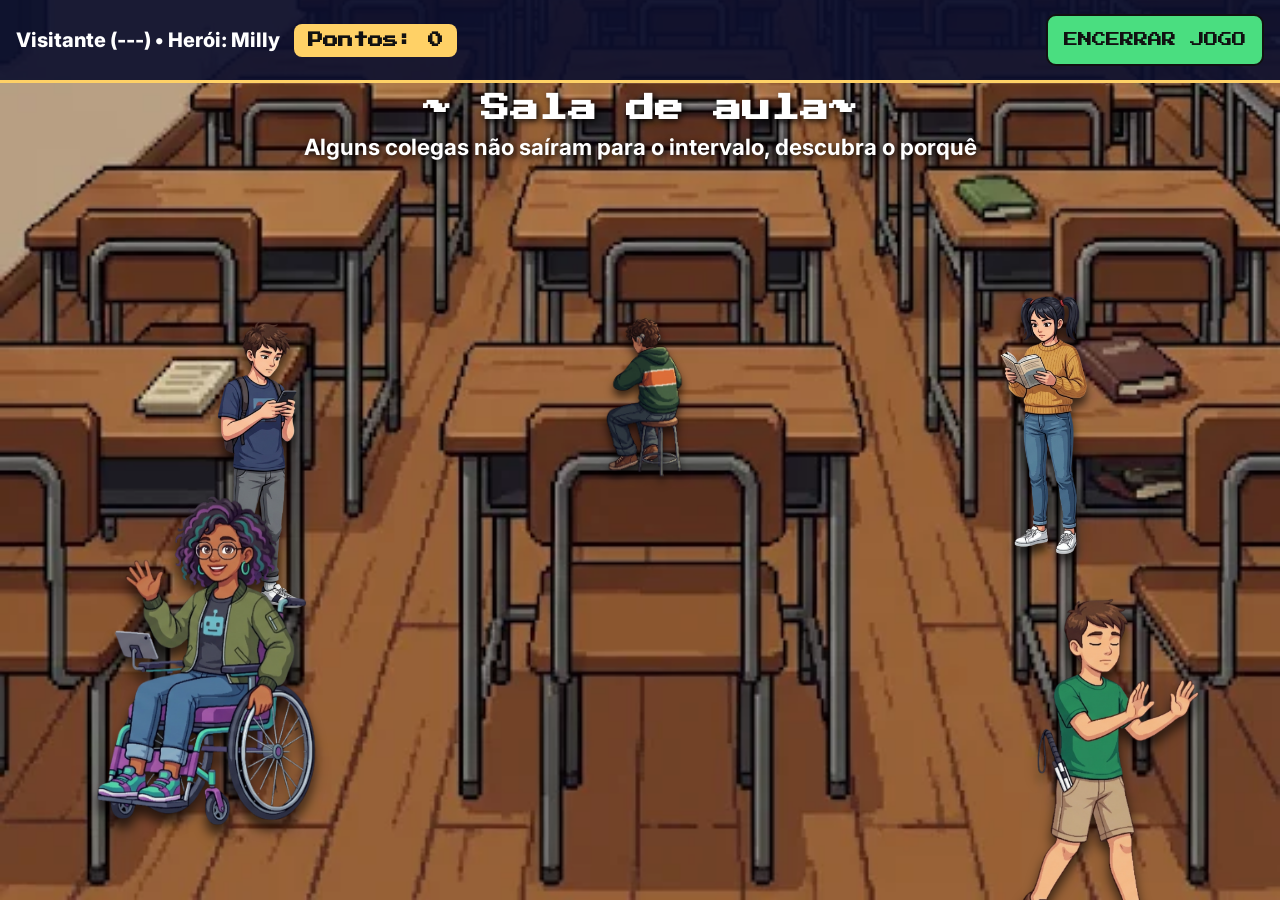
<file: AcademiadaInclusao.html>
<!DOCTYPE html>
<html lang="pt-BR">
<head>
    <meta charset="UTF-8">
    <meta name="viewport" content="width=device-width, initial-scale=1.0, maximum-scale=1.0, user-scalable=no">
    <title>Academia da Inclusão - Sala de Aula</title>
    <link rel="preconnect" href="https://fonts.googleapis.com">
    <link rel="preconnect" href="https://fonts.gstatic.com" crossorigin>
    <link href="https://fonts.googleapis.com/css2?family=Press+Start+2P&family=Inter:wght@400;600;800&display=swap" rel="stylesheet">
    <link rel="stylesheet" href="AcademiadaInclusao.css">
</head>

<body>
    <div id="telaCarregamentoSala" class="TelaCarregamento">
        <div class="CaixaLoader">
            <h2 class="TituloLoader">SALA DE AULA</h2>
            <p class="TextoLoader">Carregando cenário e colegas...</p>
            <div class="BarraProgressoFundo">
                <div id="barraProgressoSala" class="BarraProgressoPreenchimento"></div>
            </div>
        </div>
    </div>

    <div id="balaoAvisoOverlay" class="OverlayBalaoAviso">
        <div class="BalaoAviso">
            <h3 id="tituloBalaoAviso" class="TituloBalaoAviso">Aviso</h3>
            <p id="textoBalaoAviso" class="TextoBalaoAviso"></p>
            <div id="acoesBalaoAviso" class="AcoesBalaoAviso">
                <button type="button" id="botaoBalaoAviso" class="BotaoBalaoAviso" onclick="FecharBalaoAviso()">
                    CONTINUAR
                </button>
            </div>
        </div>
    </div>
    
    <div id="miniGameOverlay" class="OverlayMiniGame">
        <div class="QuadroMiniGame">
            <div class="CabecalhoMiniGame">
                <h3 id="tituloMiniGame" class="TituloMiniGame">Mini-Game</h3>
                <span id="badgeProgressoMiniGame" class="BadgeMiniGame">Missão</span>
            </div>

            <p id="instrucaoMiniGame" class="InstrucaoMiniGame"></p>

            <div id="conteudoMiniGame" class="ConteudoMiniGame"></div>

            <p id="feedbackMiniGame" class="FeedbackMiniGame"></p>

            <div id="rodapeMiniGame" class="RodapeMiniGame"></div>
        </div>
    </div>

    <header class="BarraTotem">
        <div class="InfoJogador">
            <span id="hudJogador">Jogador: Visitante</span>
            <span id="hudPontos" class="BadgePontos">Pontos: 0</span>
        </div>
        <button type="button" class="BotaoFinalizar" onclick="ConfirmarFinalizacao()">
            ENCERRAR JOGO
        </button>
    </header>

    <div id="overlayFoco" class="OverlayFoco" onclick="FecharDialogo()"></div>

    <div class="Titulo">
        <h1 class="A1">~ Sala de aula~</h1>
        <h2 class="A1">Alguns colegas não saíram para o intervalo, descubra o porquê</h2>
    </div>
    
    <!-- Setor Cauã -->
    <div id="setorCaua" class="PosicaoCaua">
        <button id="Caua" type="button" onclick="AbrirDialogo('Caua')" class="EstiloCaua">
            <img src="CauaInicial.png" alt="Cauã">
        </button>

        <div id="menuCaua" class="OrganizarBotoes">
            <div class="BalaoPersonagem">
                <span class="NomeFalante">Cauã fala:</span>
                <p id="falaCaua" class="TextoFalante"></p>
            </div>

            <p class="InstrucaoMenu">Como você responde?</p>
            <button id="11caua" type="button" onclick="Responder('Caua', -5)" class="BalaodeFalaNormal">
                "Desculpa, estou ocupado agora"
            </button>
            <button id="12caua" type="button" onclick="Responder('Caua', -10)" class="BalaodeFalaNormal">
                "Oxi, dá teu jeito irmão"
            </button>
            <button id="13caua" type="button" onclick="Responder('Caua', 10)" class="BalaodeFalaNormal">
                "Claro! Vamos juntos, eu te guio até a porta!"
            </button>
        </div>
    </div>

    <!-- Setor Osana -->
    <div id="setorOsana" class="PosicaoOsana">
        <button id="Osana" type="button" onclick="AbrirDialogo('Osana')" class="EstiloOsana">
            <img src="Osana.png" alt="Osana">
        </button>

        <div id="menuOsana" class="OrganizarBotoes">
            <div class="BalaoPersonagem">
                <span class="NomeFalante">Osana diz:</span>
                <p id="falaOsana" class="TextoFalante"></p>
            </div>

            <p class="InstrucaoMenu">Como você responde?</p>
            <button id="11Osana" type="button" onclick="Responder('Osana', -5)" class="BalaodeFalaNormal">
                *Ignorar o pedido e empurrar cadeira*
            </button>
            <button id="12Osana" type="button" onclick="Responder('Osana', -10)" class="BalaodeFalaNormal">
                "É melhor você ficar na sala mesmo, lá fora está cheio."
            </button>
            <button id="13Osana" type="button" onclick="Responder('Osana', 10)" class="BalaodeFalaNormal">
                "Claro! Deixa eu te dar uma mãozinha nisso!"
            </button>
        </div>
    </div>
    
    <!-- Setor Ramirez -->
    <div id="setorRamirez" class="PosicaoRamirez">
        <button id="Ramirez" type="button" onclick="AbrirDialogo('Ramirez')" class="EstiloRamirez">
            <img src="Ramirez.png" alt="Ramirez">
        </button>

        <div id="menuRamirez" class="OrganizarBotoes">
            <div class="BalaoPersonagem">
                <span class="NomeFalante">Ramirez parece distraído...</span>
                <p id="falaRamirez" class="TextoFalante"></p>
            </div>

            <p class="InstrucaoMenu">Como você haje? </p>
            <button id="11Ramirez" type="button" onclick="Responder('Ramirez', -5)" class="BalaodeFalaNormal">
                *Gritar bem alto de costas para ele ouvir.*
            </button>
            <button id="12Ramirez" type="button" onclick="Responder('Ramirez', -10)" class="BalaodeFalaNormal">
                *Deixar para lá, vai dar muito trabalho explicar.*
            </button>
            <button id="13Ramirez" type="button" onclick="Responder('Ramirez', 10)" class="BalaodeFalaNormal">
                *Tocar levemente no ombro dele, olhar de frente e fazer sinais.*
            </button>
        </div>
    </div>

    <!-- Setor Miqueias -->
    <div id="setorMiqueias" class="PosicaoMiqueias">
        <button id="Miqueias" type="button" onclick="AbrirDialogo('Miqueias')" class="EstiloMiqueias">
            <img src="Miqueias.png" alt="Miqueias">
        </button>

        <div id="menuMiqueias" class="OrganizarBotoes">
            <div class="BalaoPersonagem">
                <span class="NomeFalante">Miqueias expressa:</span>
                <p id="falaMiqueias" class="TextoFalante"></p>
            </div>

            <p id="instrucaoMenuMiqueias" class="InstrucaoMenu">O que você pergunta?</p>
            <div id="opcoesMiqueias" class="ListaOpcoesSimples"></div>
        </div>
    </div>

    <!-- Setor Maya -->
    <div id="setorMaya" class="PosicaoMaya">
        <button id="Maya" type="button" onclick="AbrirDialogo('Maya')" class="EstiloMaya">
            <img src="Maya.png" alt="Maya">
        </button>

        <div id="menuMaya" class="OrganizarBotoes">
            <div class="BalaoPersonagem">
                <span class="NomeFalante">Maya fala:</span>
                <p id="falaMaya" class="TextoFalante"></p>
            </div>

            <p id="instrucaoMenuMaya" class="InstrucaoMenu">O que você pergunta?</p>
            <div id="opcoesMaya" class="ListaOpcoesSimples"></div>
        </div>
    </div>
    
    <script src="AcademiadaInclusao.js"></script>
</body>
</html>
</file>
<file: AcademiadaInclusao.css>
* {
    box-sizing: border-box;
    -webkit-tap-highlight-color: transparent;
}

html, body {
    touch-action: manipulation;
    user-select: none;
}

body {
    background-image: url('saladeAula.png');
    background-repeat: no-repeat;
    background-position: center bottom;
    background-attachment: fixed;
    background-size: cover;
    margin: 0;
    padding: 0;
    height: 100dvh;
    overflow: hidden;
    font-family: 'Inter', sans-serif;
}

/* =========================================
   TELA INTERMEDIÁRIA DE CARREGAMENTO
   ========================================= */
.TelaCarregamento {
    position: fixed;
    inset: 0;
    background: radial-gradient(circle at center, #0e129c 0%, #05074d 75%, #020329 100%);
    z-index: 9999;
    display: flex;
    flex-direction: column;
    justify-content: center;
    align-items: center;
    padding: 24px;
    text-align: center;
    transition: opacity 0.45s ease, visibility 0.45s ease;
}

.TelaCarregamento.oculta {
    opacity: 0;
    visibility: hidden;
    pointer-events: none;
}

.CaixaLoader {
    background-color: rgba(12, 16, 46, 0.94);
    border: 4px solid #ffd166;
    border-radius: 22px;
    padding: 36px 28px;
    width: 92%;
    max-width: 640px;
    box-shadow: 0 18px 40px rgba(0, 0, 0, 0.75);
}

.TituloLoader {
    font-family: 'Press Start 2P', cursive;
    font-size: clamp(1.1rem, 2.8vw, 1.65rem);
    line-height: 1.6;
    color: #ffd166;
    margin: 0 0 18px 0;
    text-shadow: 3px 3px 0 #000000;
}

.TextoLoader {
    font-size: clamp(1rem, 2.3vw, 1.3rem);
    font-weight: 700;
    color: #e2e8f0;
    margin: 0 0 24px 0;
}

.BarraProgressoFundo {
    width: 100%;
    height: 26px;
    background-color: rgba(255, 255, 255, 0.14);
    border: 3px solid #ffffff;
    border-radius: 14px;
    overflow: hidden;
    padding: 3px;
}

.BarraProgressoPreenchimento {
    height: 100%;
    width: 20%;
    background: linear-gradient(90deg, #ffd166 0%, #4ade80 100%);
    border-radius: 8px;
    transition: width 0.3s ease;
}

/* =========================================
   BALÃO DE AVISO / REAÇÃO (SUBSTITUI ALERT)
   ========================================= */
.OverlayBalaoAviso {
    display: none;
    position: fixed;
    inset: 0;
    background-color: rgba(0, 0, 0, 0.76);
    backdrop-filter: blur(6px);
    -webkit-backdrop-filter: blur(6px);
    z-index: 8500;
    justify-content: center;
    align-items: center;
    padding: 20px;
}

.OverlayBalaoAviso.ativo {
    display: flex;
}

.BalaoAviso {
    background-color: #10163a;
    border: 4px solid #ffd166;
    border-radius: 22px;
    padding: 30px 24px;
    width: 94%;
    max-width: 680px;
    text-align: center;
    box-shadow: 0 18px 42px rgba(0, 0, 0, 0.85);
    animation: surgirBalao 0.22s ease-out;
}

@keyframes surgirBalao {
    from {
        transform: scale(0.9);
        opacity: 0;
    }
    to {
        transform: scale(1);
        opacity: 1;
    }
}

.TituloBalaoAviso {
    font-family: 'Press Start 2P', cursive;
    font-size: clamp(1rem, 2.5vw, 1.35rem);
    color: #ffd166;
    margin: 0 0 16px 0;
    line-height: 1.5;
}

.TextoBalaoAviso {
    font-size: clamp(1.1rem, 2.4vw, 1.35rem);
    font-weight: 700;
    color: #ffffff;
    line-height: 1.55;
    margin: 0 0 24px 0;
}

.DestaqueVelocidade {
    display: inline-block;
    margin-top: 10px;
    padding: 6px 14px;
    background-color: rgba(74, 222, 128, 0.18);
    border: 2px solid #4ade80;
    border-radius: 10px;
    color: #4ade80;
    font-weight: 800;
}

.AcoesBalaoAviso {
    display: flex;
    gap: 14px;
    justify-content: center;
}

.BotaoBalaoAviso {
    flex: 1;
    min-height: 62px;
    background-color: #ffd166;
    color: #111111;
    border: 3px solid #111111;
    border-radius: 14px;
    font-family: 'Press Start 2P', cursive;
    font-size: clamp(0.9rem, 2.1vw, 1.1rem);
    cursor: pointer;
    box-shadow: 0 5px 0 #b8860b;
}

.BotaoBalaoAviso.secundario {
    background-color: #e2e8f0;
    box-shadow: 0 5px 0 #64748b;
}

.BotaoBalaoAviso:active {
    transform: translateY(3px);
}

/* =========================================
   QUADRO SOBREPOSTO DOS MINI-GAMES
   ========================================= */
.OverlayMiniGame {
    display: none;
    position: fixed;
    inset: 0;
    background-color: rgba(4, 7, 28, 0.84);
    backdrop-filter: blur(8px);
    -webkit-backdrop-filter: blur(8px);
    z-index: 7000;
    justify-content: center;
    align-items: center;
    padding: 16px;
}

.OverlayMiniGame.ativo {
    display: flex;
}

.QuadroMiniGame {
    background: linear-gradient(180deg, #131b4d 0%, #0b1033 100%);
    border: 4px solid #ffd166;
    border-radius: 24px;
    padding: 22px 20px;
    width: 96%;
    max-width: 760px;
    box-shadow: 0 20px 50px rgba(0, 0, 0, 0.9);
    display: flex;
    flex-direction: column;
    align-items: center;
    gap: 14px;
    animation: surgirBalao 0.25s ease-out;
}

.CabecalhoMiniGame {
    width: 100%;
    display: flex;
    justify-content: space-between;
    align-items: center;
    gap: 12px;
    border-bottom: 2px solid rgba(255, 255, 255, 0.2);
    padding-bottom: 12px;
}

.TituloMiniGame {
    font-family: 'Press Start 2P', cursive;
    font-size: clamp(0.95rem, 2.3vw, 1.3rem);
    color: #ffd166;
    margin: 0;
    line-height: 1.45;
}

.BadgeMiniGame {
    background-color: #4ade80;
    color: #111111;
    font-family: 'Press Start 2P', cursive;
    font-size: clamp(0.7rem, 1.6vw, 0.85rem);
    padding: 8px 12px;
    border-radius: 10px;
    white-space: nowrap;
}

.InstrucaoMiniGame {
    margin: 0;
    width: 100%;
    font-size: clamp(1rem, 2.2vw, 1.25rem);
    font-weight: 700;
    color: #f8fafc;
    text-align: center;
    line-height: 1.45;
}

.ConteudoMiniGame {
    width: 100%;
    display: flex;
    flex-direction: column;
    align-items: center;
    justify-content: center;
}

.CanvasMiniGame {
    width: 100%;
    max-width: 640px;
    height: auto;
    border-radius: 16px;
    border: 3px solid #ffffff;
    background-color: #1e293b;
    box-shadow: 0 10px 26px rgba(0, 0, 0, 0.6);
    touch-action: none;
    cursor: pointer;
}

.FeedbackMiniGame {
    margin: 0;
    min-height: 28px;
    font-size: clamp(0.95rem, 2.1vw, 1.18rem);
    font-weight: 800;
    color: #ffd166;
    text-align: center;
}

.FeedbackMiniGame.erro {
    color: #f87171;
}

.FeedbackMiniGame.sucesso {
    color: #4ade80;
}

.RodapeMiniGame {
    width: 100%;
    display: flex;
    justify-content: center;
    gap: 12px;
}

.BotaoAcaoMiniGame {
    min-height: 54px;
    padding: 12px 22px;
    background-color: #e2e8f0;
    color: #111111;
    border: 3px solid #111111;
    border-radius: 12px;
    font-family: 'Press Start 2P', cursive;
    font-size: clamp(0.78rem, 1.8vw, 0.95rem);
    cursor: pointer;
    box-shadow: 0 4px 0 #64748b;
}

.BotaoAcaoMiniGame:active {
    transform: translateY(3px);
}

.GradeSinais {
    display: grid;
    grid-template-columns: repeat(3, 1fr);
    gap: 14px;
    width: 100%;
}

.CardSinal {
    background-color: #f8fafc;
    color: #111111;
    border: 4px solid #cbd5e1;
    border-radius: 16px;
    padding: 14px 10px;
    display: flex;
    flex-direction: column;
    align-items: center;
    justify-content: space-between;
    gap: 10px;
    cursor: pointer;
    transition: transform 0.15s ease, border-color 0.2s ease, background-color 0.2s ease;
}

.CardSinal:active {
    transform: scale(0.96);
}

.CardSinal svg {
    width: clamp(82px, 14vw, 118px);
    height: clamp(82px, 14vw, 118px);
}

.TituloCardSinal {
    font-weight: 800;
    font-size: clamp(0.95rem, 2vw, 1.15rem);
    text-align: center;
    line-height: 1.3;
}

.CardSinal.errado {
    background-color: #fee2e2;
    border-color: #ef4444;
    animation: tremerCard 0.3s ease;
}

.CardSinal.correto {
    background-color: #dcfce7;
    border-color: #22c55e;
    transform: scale(1.04);
}

@keyframes tremerCard {
    0%, 100% { transform: translateX(0); }
    25% { transform: translateX(-6px); }
    75% { transform: translateX(6px); }
}

@media (max-width: 640px) {
    .GradeSinais {
        grid-template-columns: 1fr;
    }
    .CardSinal {
        flex-direction: row;
        justify-content: flex-start;
        padding: 12px 16px;
        text-align: left;
    }
    .TituloCardSinal {
        text-align: left;
    }
}

/* =========================================
   BARRA SUPERIOR DO TOTEM
   ========================================= */
.BarraTotem {
    position: fixed;
    top: 0;
    left: 0;
    right: 0;
    display: flex;
    justify-content: space-between;
    align-items: center;
    gap: 12px;
    padding: 14px 16px;
    background: rgba(12, 16, 46, 0.92);
    border-bottom: 3px solid #ffd166;
    z-index: 15;
}

.InfoJogador {
    display: flex;
    align-items: center;
    gap: 14px;
    flex-wrap: wrap;
    color: #ffffff;
    font-weight: 800;
    font-size: clamp(0.95rem, 2.1vw, 1.25rem);
}

.BadgePontos {
    background-color: #ffd166;
    color: #111111;
    font-family: 'Press Start 2P', cursive;
    font-size: clamp(0.75rem, 1.8vw, 0.95rem);
    padding: 9px 14px;
    border-radius: 8px;
}

.BotaoFinalizar {
    min-height: 52px;
    padding: 12px 16px;
    background-color: #4ade80;
    color: #111111;
    border: 2px solid #111111;
    border-radius: 10px;
    font-family: 'Press Start 2P', cursive;
    font-size: clamp(0.72rem, 1.7vw, 0.9rem);
    cursor: pointer;
    transition: transform 0.15s ease, background-color 0.2s ease;
}

.BotaoFinalizar:active {
    transform: scale(0.96);
    background-color: #22c55e;
}

/* =========================================
   TÍTULO DA SALA
   ========================================= */
.Titulo {
    color: white;
    text-align: center;
    padding: 94px 14px 0 14px;
    text-shadow: 2px 2px 6px rgba(0, 0, 0, 0.92);
    position: relative;
    z-index: 5;
}

.Titulo h1 {
    font-family: 'Press Start 2P', cursive;
    font-size: clamp(1.25rem, 3vw, 1.8rem);
    margin-bottom: 10px;
}

.Titulo h2 {
    font-size: clamp(1.05rem, 2.3vw, 1.4rem);
    font-weight: 700;
}

.A1 {
    margin: 0;
}

.OverlayFoco {
    display: none;
    position: fixed;
    inset: 0;
    background-color: rgba(0, 0, 0, 0.72);
    backdrop-filter: blur(7px);
    -webkit-backdrop-filter: blur(7px);
    z-index: 10;
}

/* =========================================
   BALÃO DE FALA DO PERSONAGEM + OPÇÕES
   ========================================= */
.OrganizarBotoes {
    display: none;
    flex-direction: column;
    gap: 12px;
    background-color: rgba(16, 22, 48, 0.97);
    border: 3px solid #ffffff;
    border-radius: 18px;
    padding: 20px;
    width: 480px;
    max-width: 94vw;
    box-shadow: 0 14px 34px rgba(0, 0, 0, 0.8);
}

.ListaOpcoesSimples {
    display: flex;
    flex-direction: column;
    gap: 12px;
    width: 100%;
}

.BalaoPersonagem {
    background-color: #ffffff;
    color: #111111;
    border: 3px solid #ffd166;
    border-radius: 14px;
    padding: 14px 16px;
    margin-bottom: 4px;
    box-shadow: 0 6px 14px rgba(0, 0, 0, 0.35);
}

.NomeFalante {
    display: block;
    font-family: 'Press Start 2P', cursive;
    font-size: clamp(0.75rem, 1.7vw, 0.9rem);
    color: #0a0a8f;
    margin-bottom: 8px;
}

.TextoFalante {
    margin: 0;
    font-size: clamp(1.05rem, 2.2vw, 1.25rem);
    font-weight: 700;
    line-height: 1.45;
    color: #111111;
}

.DestaqueHeroi {
    color: #b45309;
    font-weight: 800;
    text-decoration: underline;
}

.InstrucaoMenu {
    color: #ffd166;
    font-size: 0.95rem;
    font-weight: 800;
    text-transform: uppercase;
    letter-spacing: 0.5px;
    margin: 4px 0 2px 0;
}

.BalaodeFalaNormal {
    width: 100%;
    min-height: 60px;
    border: 2px solid #1a1a1a;
    border-radius: 12px;
    background-color: #f8fafc;
    color: #111111;
    font-family: 'Inter', sans-serif;
    font-size: clamp(1rem, 2.2vw, 1.2rem);
    font-weight: 700;
    text-align: left;
    padding: 14px 16px;
    margin: 0;
    cursor: pointer;
    transition: background-color 0.15s ease, transform 0.15s ease;
}

.BalaodeFalaNormal:hover,
.BalaodeFalaNormal:active {
    background-color: #ffd166;
    transform: scale(1.02);
}

.respondido img {
    opacity: 0.72;
    filter: grayscale(45%) drop-shadow(0px 8px 6px rgba(0, 0, 0, 0.6)) !important;
}

/* =========================================
   SETORES DOS PERSONAGENS (PERSPECTIVA E CHÃO)
   ========================================= */

/* 1. Ramirez — Fundo central (mais distante, menor escala, apoiado no chão) */
.PosicaoRamirez {
    position: fixed;
    bottom: 43%;
    left: 44%;
    display: flex;
    flex-direction: row;
    align-items: center;
    gap: 20px;
    z-index: 2;
}

.PosicaoRamirez.em-destaque {
    z-index: 25;
}

.EstiloRamirez {
    width: clamp(95px, 13vw, 165px);
    background: transparent;
    border: none;
    outline: none;
    padding: 0;
    cursor: pointer;
    transition: transform 0.2s ease;
}

.EstiloRamirez img {
    width: 100%;
    height: auto;
    object-fit: contain;
    display: block;
    filter: drop-shadow(0px 6px 4px rgba(0, 0, 0, 0.65));
}

.PosicaoRamirez.em-destaque .EstiloRamirez img {
    filter: drop-shadow(0px 10px 16px rgba(255, 255, 255, 0.45));
    transform: scale(1.1);
}

/* 2. Maya — Plano de fundo direito (lendo livro em pé no chão) */
.PosicaoMaya {
    position: fixed;
    bottom: 38%;
    right: 11%;
    display: flex;
    flex-direction: row-reverse;
    align-items: center;
    gap: 20px;
    z-index: 3;
}

.PosicaoMaya.em-destaque {
    z-index: 25;
}

.EstiloMaya {
    width: clamp(110px, 15vw, 190px);
    background: transparent;
    border: none;
    outline: none;
    padding: 0;
    cursor: pointer;
    transition: transform 0.2s ease;
}

.EstiloMaya img {
    width: 100%;
    height: auto;
    object-fit: contain;
    display: block;
    filter: drop-shadow(0px 8px 5px rgba(0, 0, 0, 0.65));
}

.PosicaoMaya.em-destaque .EstiloMaya img {
    filter: drop-shadow(0px 10px 16px rgba(255, 255, 255, 0.45));
    transform: scale(1.08);
}

/* 3. Miqueias — Plano intermediário esquerdo (mexendo no celular em pé no chão) */
.PosicaoMiqueias {
    position: fixed;
    bottom: 31%;
    left: 12%;
    display: flex;
    flex-direction: row;
    align-items: center;
    gap: 20px;
    z-index: 4;
}

.PosicaoMiqueias.em-destaque {
    z-index: 25;
}

.EstiloMiqueias {
    width: clamp(125px, 17vw, 215px);
    background: transparent;
    border: none;
    outline: none;
    padding: 0;
    cursor: pointer;
    transition: transform 0.2s ease;
}

.EstiloMiqueias img {
    width: 100%;
    height: auto;
    object-fit: contain;
    display: block;
    filter: drop-shadow(0px 8px 6px rgba(0, 0, 0, 0.65));
}

.PosicaoMiqueias.em-destaque .EstiloMiqueias img {
    filter: drop-shadow(0px 10px 16px rgba(255, 255, 255, 0.45));
    transform: scale(1.06);
}

/* 4. Cauã — Encaixado atrás da carteira da direita (pernas cobertas pela mesa) */
.PosicaoCaua {
    position: fixed;
    bottom: -5%;
    right: 4%;
    display: flex;
    flex-direction: row-reverse;
    align-items: center;
    gap: 20px;
    z-index: 5;
}

.PosicaoCaua.em-destaque {
    z-index: 25;
}

.EstiloCaua {
    width: clamp(145px, 20vw, 245px);
    background: transparent;
    border: none;
    outline: none;
    padding: 0;
    cursor: pointer;
    transition: transform 0.2s ease;
}

.EstiloCaua img {
    width: 100%;
    height: auto;
    object-fit: contain;
    display: block;
    clip-path: inset(0 0 7% 0);
    filter: drop-shadow(0px 8px 6px rgba(0, 0, 0, 0.65));
}

.PosicaoCaua.em-destaque .EstiloCaua img {
    filter: drop-shadow(0px 10px 16px rgba(255, 255, 255, 0.45));
    transform: scale(1.05);
}

/* 5. Osana — Primeiro plano esquerdo (mais próxima, maior escala, apoiada no piso) */
.PosicaoOsana {
    position: fixed;
    bottom: 4%;
    left: 4%;
    display: flex;
    flex-direction: row;
    align-items: center;
    gap: 20px;
    z-index: 6;
}

.PosicaoOsana.em-destaque {
    z-index: 25;
}

.EstiloOsana {
    width: clamp(175px, 24vw, 295px);
    background: transparent;
    border: none;
    outline: none;
    padding: 0;
    cursor: pointer;
    transition: transform 0.2s ease;
}

.EstiloOsana img {
    width: 100%;
    height: auto;
    object-fit: contain;
    display: block;
    filter: drop-shadow(0px 10px 6px rgba(0, 0, 0, 0.65));
}

.PosicaoOsana.em-destaque .EstiloOsana img {
    filter: drop-shadow(0px 10px 16px rgba(255, 255, 255, 0.45));
    transform: scale(1.04);
}

/* =========================================
   AJUSTES PARA MODO RETRATO / TOTEM / CELULAR
   ========================================= */
@media (orientation: portrait), (max-width: 900px) {
    .OrganizarBotoes {
        width: 94vw;
        max-width: 740px;
        padding: 22px 18px;
    }

    .BalaodeFalaNormal {
        font-size: clamp(1.05rem, 2.3vw, 1.3rem);
        padding: 16px 18px;
    }

    /* Fundo central: Ramirez no banco */
    .PosicaoRamirez {
        left: 43%;
        bottom: 44%;
    }
    .EstiloRamirez {
        width: clamp(88px, 19vw, 145px);
    }

    /* Fundo direito: Maya em pé lendo livro */
    .PosicaoMaya {
        right: 7%;
        bottom: 39%;
    }
    .EstiloMaya {
        width: clamp(105px, 23vw, 175px);
    }

    /* Meio esquerdo: Miqueias em pé no celular */
    .PosicaoMiqueias {
        left: 6%;
        bottom: 31%;
    }
    .EstiloMiqueias {
        width: clamp(120px, 26vw, 195px);
    }

    /* Frente direita: Cauã encaixado atrás da carteira */
    .PosicaoCaua {
        right: 2%;
        bottom: 18.5%;
    }
    .EstiloCaua {
        width: clamp(140px, 30vw, 220px);
    }

    /* Frente esquerda: Osana no piso da sala */
    .PosicaoOsana {
        left: 2%;
        bottom: 4%;
    }
    .EstiloOsana {
        width: clamp(170px, 37vw, 265px);
    }

    .PosicaoCaua.em-destaque,
    .PosicaoOsana.em-destaque,
    .PosicaoRamirez.em-destaque,
    .PosicaoMiqueias.em-destaque,
    .PosicaoMaya.em-destaque {
        left: 50%;
        right: auto;
        bottom: 4%;
        transform: translateX(-50%);
        flex-direction: column-reverse;
        gap: 14px;
    }

    .PosicaoCaua.em-destaque .EstiloCaua,
    .PosicaoOsana.em-destaque .EstiloOsana,
    .PosicaoRamirez.em-destaque .EstiloRamirez,
    .PosicaoMiqueias.em-destaque .EstiloMiqueias,
    .PosicaoMaya.em-destaque .EstiloMaya {
        width: clamp(190px, 44vw, 290px);
    }

    .PosicaoCaua.em-destaque img,
    .PosicaoOsana.em-destaque img,
    .PosicaoRamirez.em-destaque img,
    .PosicaoMiqueias.em-destaque img,
    .PosicaoMaya.em-destaque img {
        max-height: 42vh;
    }
}
</file>
